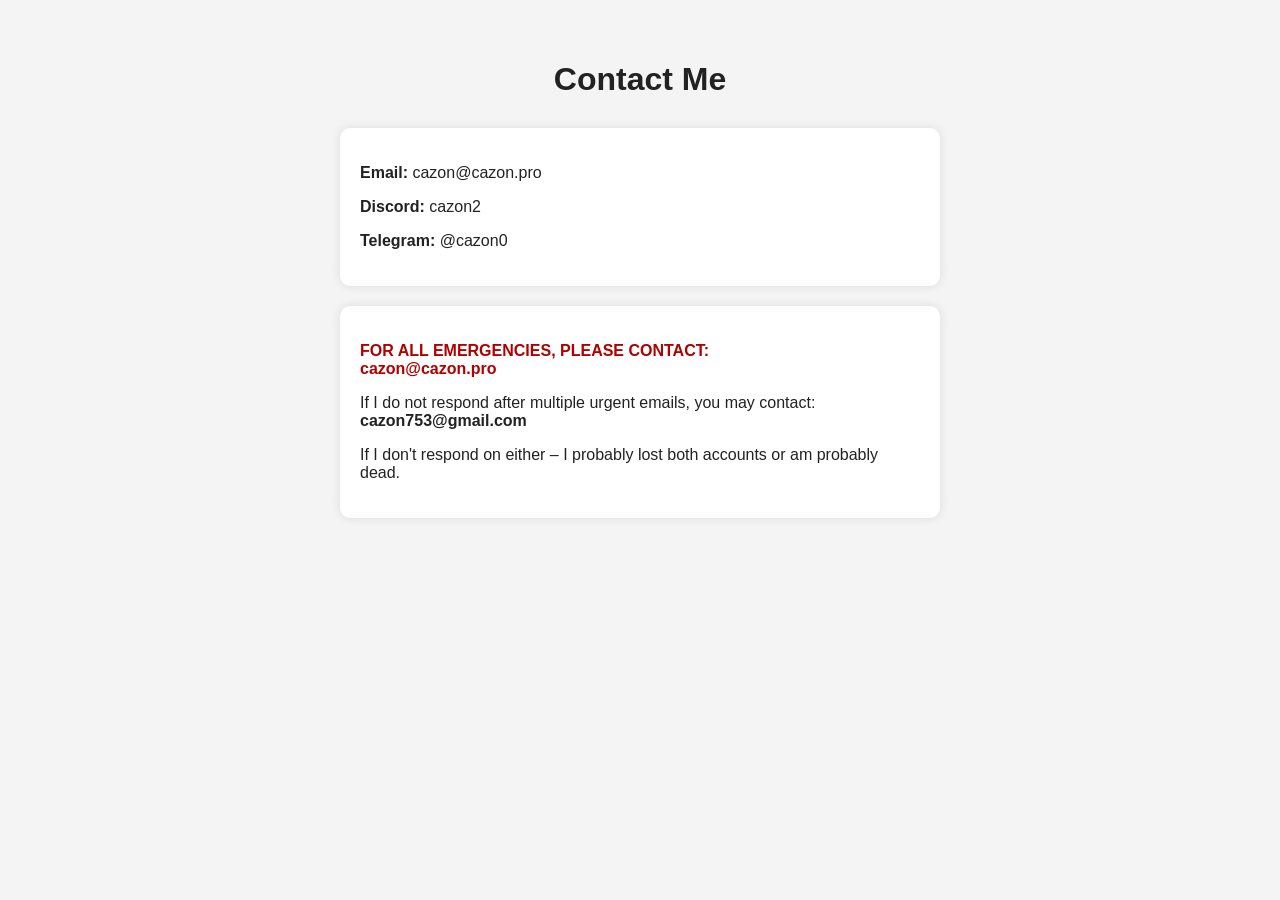
<file: index.html>
<!DOCTYPE html>
<html lang="en">
<head>
    <meta charset="UTF-8" />
    <meta name="viewport" content="width=device-width, initial-scale=1.0" />
    <title>Contact Me – Cazon</title>

    <!-- Open Graph / Link Preview -->
    <meta property="og:title" content="Contact Cazon" />
    <meta property="og:description" content="Get in touch with me." />
    <meta property="og:type" content="website" />
    <meta property="og:url" content="https://cazon.pro/contact" />
    <meta property="og:image" content="https://cazon.pro/assets/contact-preview.png" />

    <!-- Twitter Card -->
    <meta name="twitter:card" content="summary_large_image" />
    <meta name="twitter:title" content="Contact Cazon" />
    <meta name="twitter:description" content="Get in touch with me." />
    <meta name="twitter:image" content="https://cazon.pro/assets/contact-preview.png" />

    <style>
        body {
            font-family: Arial, sans-serif;
            background: #f4f4f4;
            padding: 40px;
            max-width: 600px;
            margin: auto;
            color: #222;
        }
        h1 {
            text-align: center;
            margin-bottom: 30px;
        }
        .block {
            background: #fff;
            padding: 20px;
            margin-bottom: 20px;
            border-radius: 10px;
            box-shadow: 0 0 10px rgba(0,0,0,0.1);
        }
        .label {
            font-weight: bold;
        }
        .emergency {
            color: #b00000;
            font-weight: bold;
        }
    </style>
</head>
<body>
    <h1>Contact Me</h1>

    <div class="block">
        <p><span class="label">Email:</span> cazon@cazon.pro</p>
        <p><span class="label">Discord:</span> cazon2</p>
        <p><span class="label">Telegram:</span> @cazon0</p>
    </div>

    <div class="block">
        <p class="emergency">FOR ALL EMERGENCIES, PLEASE CONTACT: <br> cazon@cazon.pro</p>
        <p>If I do not respond after multiple urgent emails, you may contact: <br> <strong>cazon753@gmail.com</strong></p>
        <p>If I don't respond on either – I probably lost both accounts or am probably dead.</p>
    </div>

</body>
</html>
</file>
